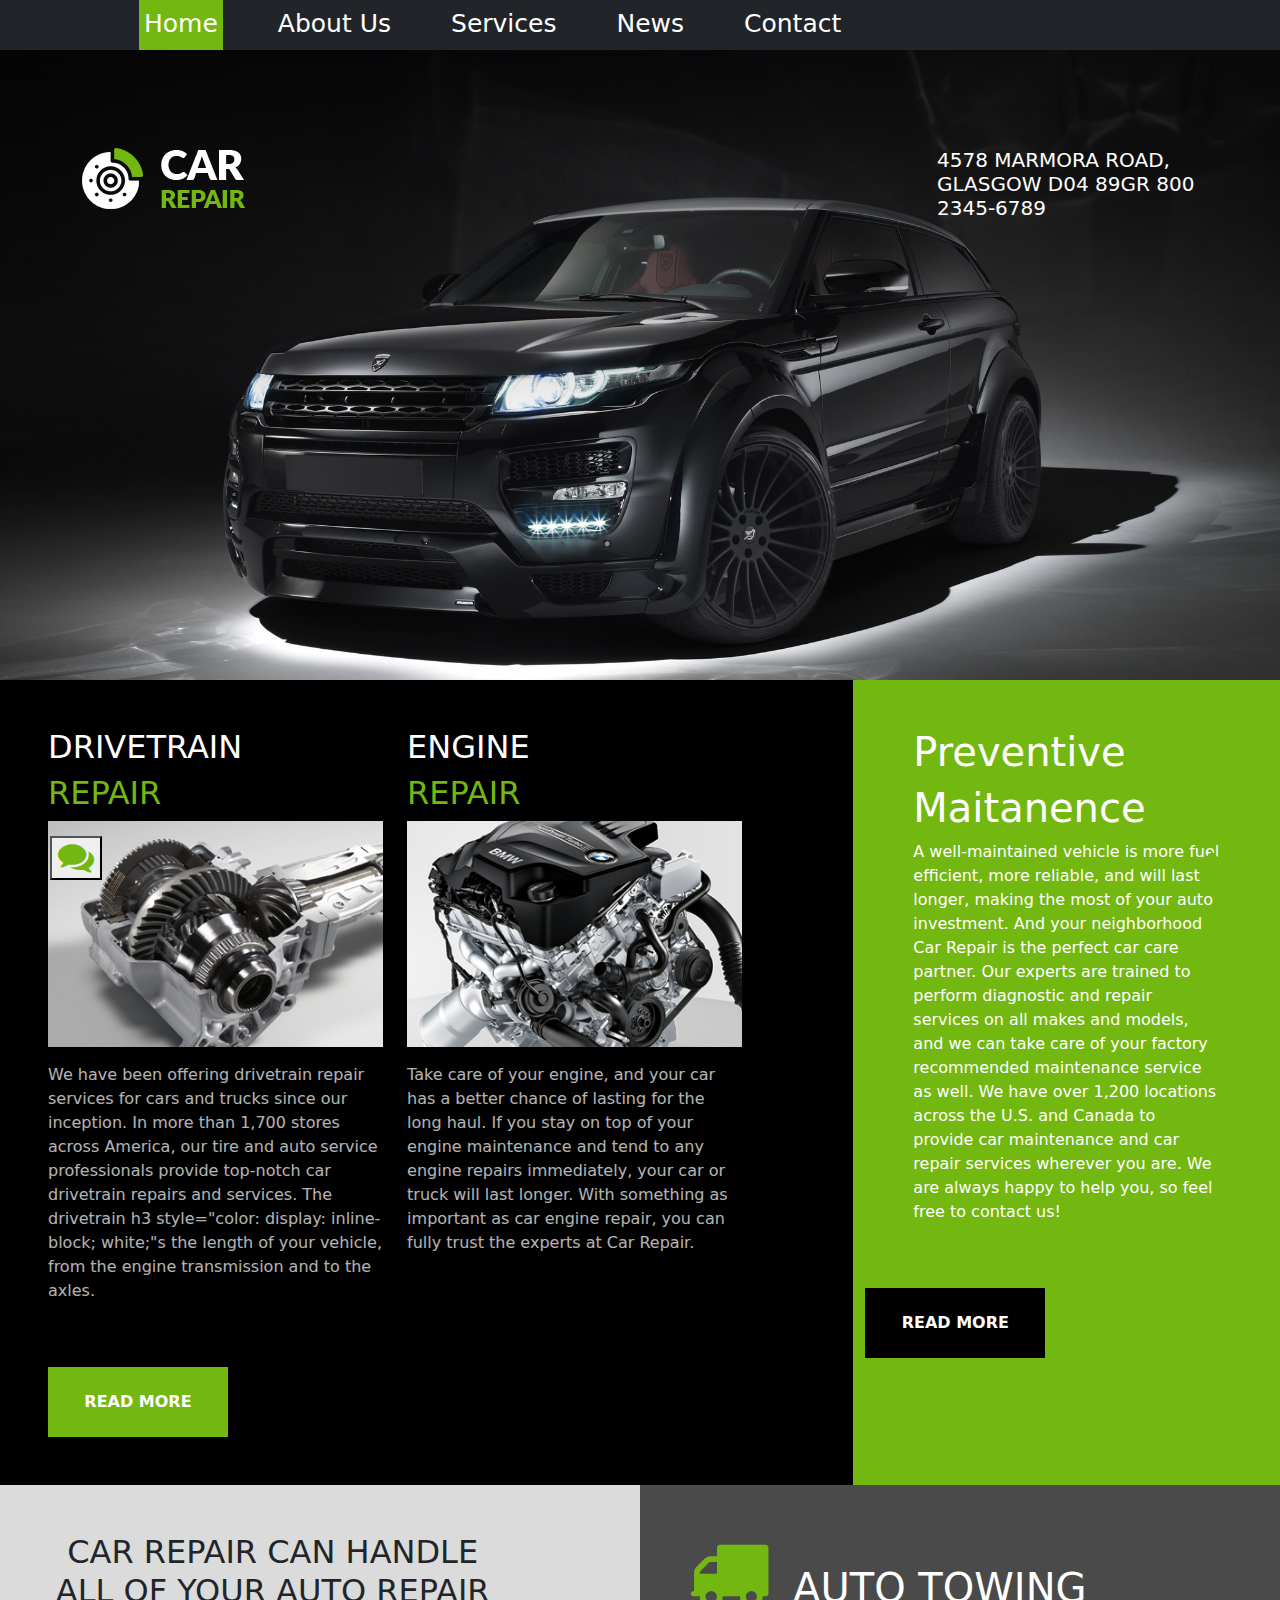
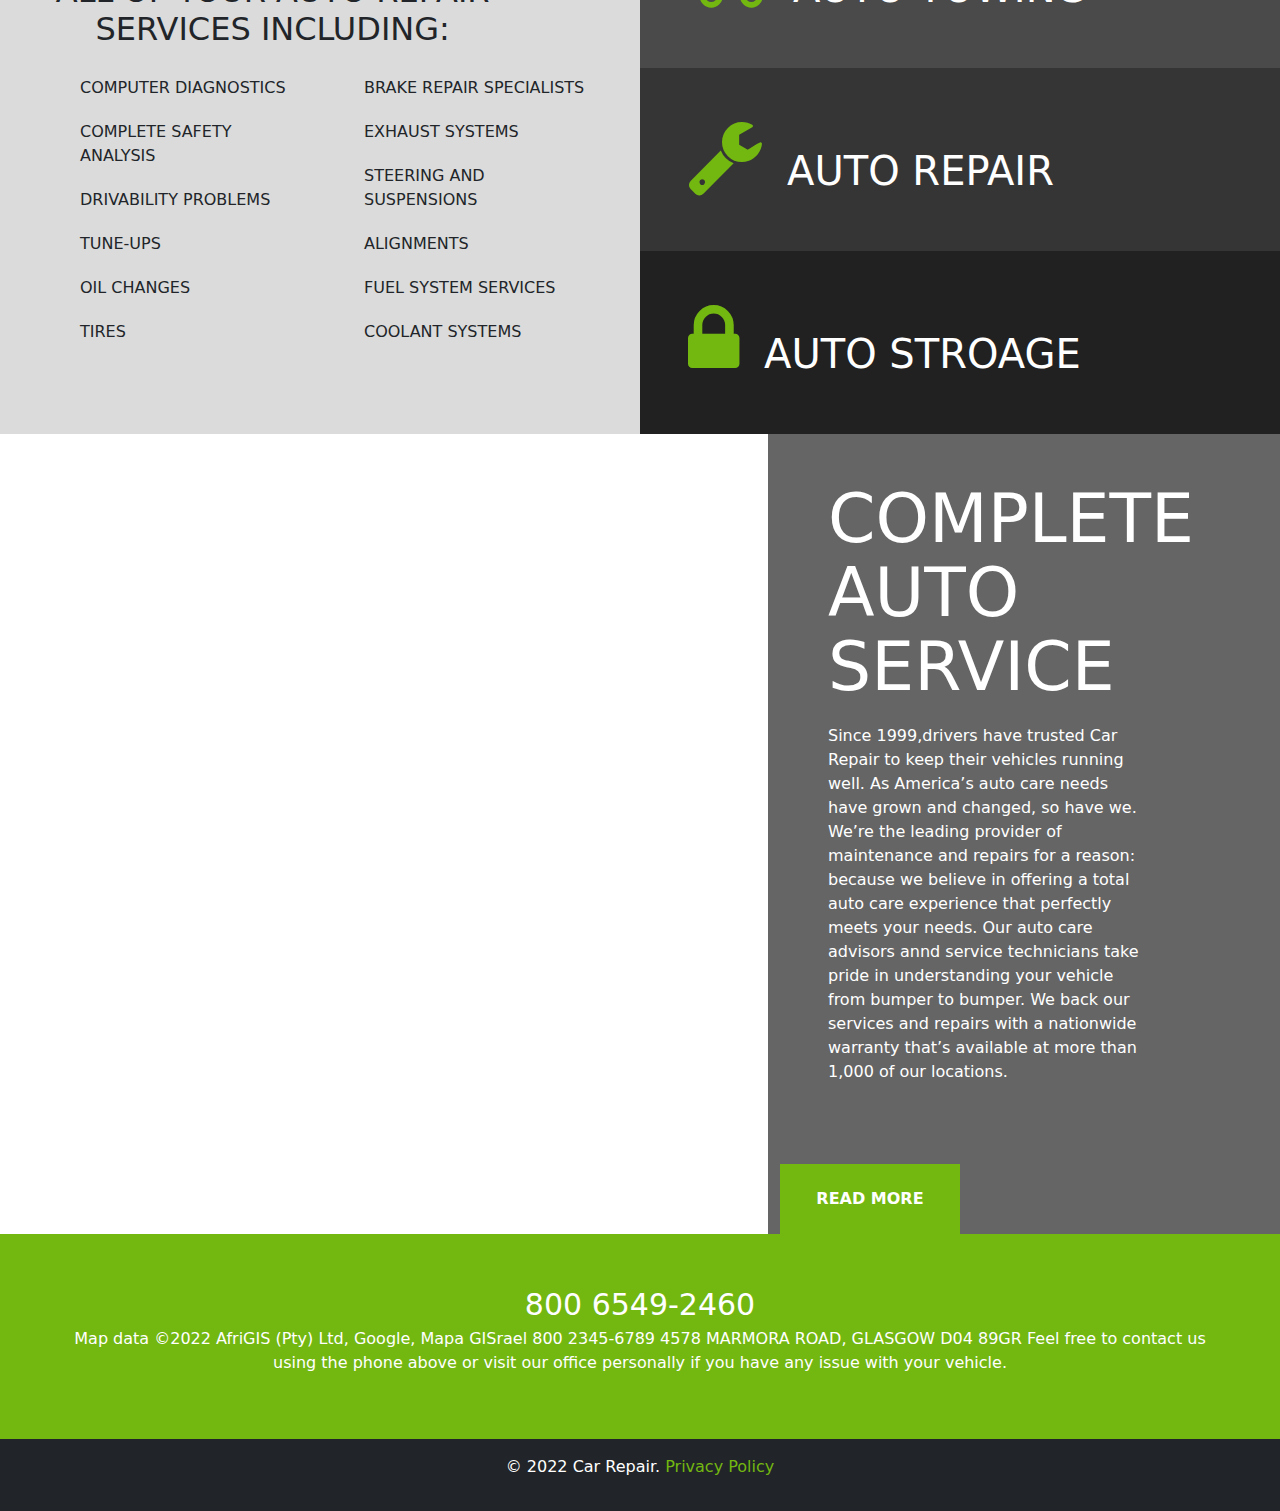
<file: index.html>
<!DOCTYPE html>
<html lang="en">

<head>
    <meta charset="UTF-8">
    <meta http-equiv="X-UA-Compatible" content="IE=edge">
    <meta name="viewport" content="width=device-width, initial-scale=1.0">
    <title>Car Project</title>
    <!--CSS-->
    <link rel="stylesheet" href="CSS/style.css">
    <!--Media query-->
    <link rel="stylesheet" href="css/media-query.css">
    <!--Bootstrap-->
    <link rel="stylesheet" href="css/bootstrap.css">
    <!--Google Icons-->
    <link href="https://fonts.googleapis.com/icon?family=Material+Icons" rel="stylesheet">
    <!--FontAswome 4-->
    <link rel="stylesheet" href="https://cdnjs.cloudflare.com/ajax/libs/font-awesome/4.7.0/css/font-awesome.min.css">

</head>

<body>
    <!--side-nav start-->
    <section class="sidenav" id="mysidenav">
        <div class="container-fluid">
            <div class="row">
                <div class="col-12">
                    <span class=" float-end "><i class="fa fa-close"  onclick="navClose()"  style="font-size:24px; cursor: pointer;"></i></span>
                </div>
                <div class="col-12">
                    <ul>
                        <a href="index.html">
                            <li>
                                Home
                            </li>
                        </a>

                        <a href="About-us.html">
                            <li>About Us</li>
                        </a>


                        <a href="Service.html">
                            <li>Services</li>
                        </a>
                        </i>

                        <a href="News.html">
                            <li>News</li>
                        </a>


                        <a href="Contact.html">
                            <li>Contact</li>
                        </a>
                    </ul>
                </div>
    </section>
    <!--side-nav end-->

    <!--navigation start-->
    <section class="navigation-2  bg-dark">
        <div class="container">
            <div class="row">
                <div class=" d-none d-md-inline-block col-md-12">
                    <ul>
                        <a href="index.html">
                            <li class="active">
                                Home
                            </li>
                        </a>

                        <a href="About-us.html">
                            <li>About Us</li>
                        </a>


                        <a href="Service.html">
                            <li>Services</li>
                        </a>
                        </i>

                        <a href="News.html">
                            <li>News</li>
                        </a>


                        <a href="Contact.html">
                            <li>Contact</li>
                        </a>
                    </ul>
                </div>
                <div class=" d-md-none line-container col-12" onclick="navOpen()" id="line-container">
                    <div class="line1" style="cursor: pointer;" onclick="navOpen()"></div>
                    <div class="line2" style="cursor: pointer;" onclick="navOpen()"></div>
                    <div class="line3" style="cursor: pointer;" onclick="navOpen()"></div>
                </div>
            </div>
        </div>
    </section>
    <!--navigation start-->

    <!--background image start-->
    <div class="image-slide ">
        <img name="slide" class="img-fluid" style="width: 100%; height: auto">
    </div>
    <!--background image end-->





    <!--Navigation start -->
    <section class="navigation-1 mt-5">
        <div class="container">
            <div class="row">
                <div class=" d-none d-sm-block  col-sm-9">
                    <img src="images/logo-inverse-164x61.png" class="img-fluid">
                </div>
                <div class=" d-none d-sm-block col-sm-3 float-end">
                    <h5>4578 MARMORA ROAD, GLASGOW D04 89GR 800 2345-6789</h5>
                </div>
            </div>
        </div>
    </section>
    <!--Navigation End -->

    <!--Repair start-->
    <section class="repair ">
        <div class="container-fluid ">
            <div class="row">
                <div class="col-lg-8 col-12 text-white p-4 p-lg-5" style="background-color: black; ">
                    <div class="col-11">
                        <div class="row ">
                            <div class="col-12 col-lg-6">
                                <h2>DRIVETRAIN</h2>
                                <h2 style="color:#73b711 ;">REPAIR</h2>
                                <img src="images/box-nina-img-1-370x250.jpg" class="img-fluid">
                                <p class="mt-3" style="opacity: 0.7;">
                                    We have been offering drivetrain repair services for cars and trucks since our inception. In more than 1,700 stores across America, our tire and auto service professionals provide top-notch car drivetrain repairs and services. The drivetrain h3 style="color:
                                    display: inline-block; white;"s the length of your vehicle, from the engine transmission and to the axles.</p>
                            </div>
                            <div class="col-12 col-lg-6 ">
                                <h2>ENGINE</h2>
                                <h2 style="color:#73b711 ;">REPAIR</h2>
                                <img src="images/box-nina-img-2-370x250.jpg" class="img-fluid">
                                <p class="mt-3" style="opacity: 0.7;">
                                    Take care of your engine, and your car has a better chance of lasting for the long haul. If you stay on top of your engine maintenance and tend to any engine repairs immediately, your car or truck will last longer. With something as important as car engine
                                    repair, you can fully trust the experts at Car Repair.</p>
                            </div>
                        </div>
                        <div class="row  pt-5">
                            <div class="col-12">
                                <button class="button1" type="submit"><b>READ MORE</b></button>
                            </div>
                        </div>
                    </div>
                </div>
                <div class="col-lg-4  col-12  text-white" style="background-color:#73b711 ;">
                    <div class="row p-3 p-md-5">
                        <div class="col-12">
                            <h1>Preventive</h1>
                            <h1>Maitanence</h1>
                            <p>A well-maintained vehicle is more fuel efficient, more reliable, and will last longer, making the most of your auto investment. And your neighborhood Car Repair is the perfect car care partner. Our experts are trained to perform
                                diagnostic and repair services on all makes and models, and we can take care of your factory recommended maintenance service as well. We have over 1,200 locations across the U.S. and Canada to provide car maintenance and
                                car repair services wherever you are. We are always happy to help you, so feel free to contact us!</p>
                        </div>
                    </div>
                    <div class="row ">
                        <div class="col-12">
                            <button class="button2" type="submit"><b>READ MORE</b></button>
                        </div>
                    </div>
                </div>
            </div>

        </div>
    </section>

    <!--Repair End-->
    <section class="Auto" style="background-color: rgb(219, 219, 219);">
        <div class="container-fluid">
            <div class="row ">
                <div class="col-lg-6 col-12 p-3 p-lg-5">
                    <div class="row">
                        <div class="col-10 text-center">
                            <h2>CAR REPAIR CAN HANDLE ALL OF YOUR AUTO REPAIR SERVICES INCLUDING:</h2>
                        </div>
                        <div class="col-lg-6 col-12">
                            <ol style="list-style: none;">
                                <li style="margin-top: 20px;">COMPUTER DIAGNOSTICS</li>
                                <li style="margin-top: 20px;">COMPLETE SAFETY ANALYSIS</li>
                                <li style="margin-top: 20px;">DRIVABILITY PROBLEMS</li>
                                <li style="margin-top: 20px;">TUNE-UPS</li>
                                <li style="margin-top: 20px;">OIL CHANGES</li>
                                <li style="margin-top: 20px;">TIRES</li>
                            </ol>
                        </div>
                        <div class="col-lg-6 col-12">
                            <ol style="list-style: none;">
                                <li style="margin-top: 20px;">BRAKE REPAIR SPECIALISTS </li>
                                <li style="margin-top: 20px;">EXHAUST SYSTEMS</li>
                                <li style="margin-top: 20px;">STEERING AND SUSPENSIONS</li>
                                <li style="margin-top: 20px;">ALIGNMENTS</li>
                                <li style="margin-top: 20px;">FUEL SYSTEM SERVICES</li>
                                <li style="margin-top: 20px;">COOLANT SYSTEMS</li>
                            </ol>
                        </div>
                    </div>
                </div>
                <div class="col-lg-6 col-12">
                    <div class="row">
                        <div class="col-12 p-5" style="background: #4a4a4a; color: white;">
                            <span><i class="fa fa-truck" style="color: #73b711; font-size: 80px;"></i> <h1 style="display: inline-block; margin-left: 20px;">AUTO TOWING</h1></span>
                        </div>
                        <div class="col-12 p-5" style="background: #353535; color: white;">
                            <span><i class="fa fa-wrench" style="color: #73b711; font-size: 80px;"></i> <h1 style="display: inline-block; margin-left: 20px;">AUTO REPAIR</h1></span>
                        </div>
                        <div class="col-12 p-5" style="background: #212121; color: white;">
                            <span><i class="fa fa-lock" style="color: #73b711; font-size: 80px;"></i> <h1 style="display: inline-block; margin-left: 20px;">AUTO STROAGE</h1></span>
                        </div>
                    </div>
                </div>
            </div>
        </div>
    </section>

    <!--Parallax-Scrolling start-->
    <section class="scroll-container ">
        <section class="scrolling " style="background-image: url('images/bg-image-2050x1395.jpg'); background-attachment: fixed; background-repeat: no-repeat; background-position: center; width: 100%; min-height: 800px;">
            <div class="scroll text-white">
                <div class="container-fluid">
                    <div class="row p-3 p-lg-5">
                        <div class="col-12 col-lg-10">
                            <h2>COMPLETE AUTO SERVICE </h2>
                            <p> Since 1999,drivers have trusted Car Repair to keep their vehicles running well. As America’s auto care needs have grown and changed, so have we. We’re the leading provider of maintenance and repairs for a reason: because we
                                believe in offering a total auto care experience that perfectly meets your needs. Our auto care advisors annd service technicians take pride in understanding your vehicle from bumper to bumper. We back our services and
                                repairs with a nationwide warranty that’s available at more than 1,000 of our locations.</p>
                        </div>
                    </div>
                    <div class="row ">
                        <div class="col-12">
                            <button class="button1" type="submit"><b>READ MORE</b></button>
                        </div>
                    </div>
                </div>
            </div>
        </section>
    </section>
    <!--Parallax-Scrolling End-->
    <!--contact-us start-->
    <section class="contact" style="background-color: #73b711;">
        <div class="container-fluid">
            <div class="row p-3 p-md-5">
                <div class="col-12">
                    <a href="#">800 6549-2460</a>
                    <p>
                        Map data ©2022 AfriGIS (Pty) Ltd, Google, Mapa GISrael 800 2345-6789 4578 MARMORA ROAD, GLASGOW D04 89GR Feel free to contact us using the phone above or visit our office personally if you have any issue with your vehicle.

                    </p>

                </div>
            </div>
        </div>
    </section>
    <!--contact-us End-->
    <!--Footer start-->
    <footer class=" bg-dark text-white p-3 ">
        <div class="container">
            <div class="row">
                <div class="col-12 text-center">
                    <p>© 2022 Car Repair. <a href="#">Privacy Policy</a></p>
                </div>
            </div>
        </div>

    </footer>
    <!--footer end-->

    <!--Ask me start-->
    <section class="ask-me">
        <button type="button"><i class="fa fa-comments" onclick="comment(),doubleClick()" style="font-size:36px; color: #73b711;"></i></button>
    </section>
    <!--Ask me End-->

    <!--up-arrow start-->
    <section class="up-arrow">
        <a href="#"><i class="fa fa-chevron-up" id="up" onclick="scrollUp() "  style="font-size:36px; color: var(--green);"></i></a>
    </section>
    <!--up-arrow end-->

    <div id="main"></div>



    <!--Javascript-->
    <script src="JS/all.js"></script>
    <!--Bootstrap JS-->
    <link href="JS/bootstrap.js">
</body>

</html>
</file>
<file: CSS/style.css>
body {
        padding: 0%;
        margin: 0%;
    }
    /*Root*/
    
     :root {
        --green: #73b711;
    }
    
    .image-slide img {
        width: 100%;
        height: auto;
    }
    /*side-nav start*/
    
    .sidenav {
        width: 0%;
        height: 100%;
        background-color: black;
        position: fixed;
        top: 0%;
        left: 0%;
        text-align: center;
        padding: 0%;
        margin: 0%;
        color: white;
        z-index: 99;
        overflow-x: hidden;
    }
    
    .sidenav ul :hover {
        background-color: #73b711;
    }
    
    .sidenav ul a {
        text-decoration: none;
        list-style-type: none;
    }
    
    .sidenav ul a li {
        text-decoration: none;
        color: white;
    }
    /*side-nav End*/
    /*navigation start*/
    
    .navigation-1 {
        position: absolute;
        top: 100px;
        left: 0%;
        background: transparent;
        color: white;
        width: 100%;
        height: auto;
    }
    
    .line-container {
        padding: 20px;
        float: left;
    }
    
    .line1 {
        margin-top: 5px;
        width: 30px;
        height: 5px;
        color: white;
        background-color: white;
        border-radius: 5%;
    }
    
    .line2 {
        margin-top: 5px;
        width: 30px;
        height: 5px;
        color: white;
        background-color: white;
        border-radius: 5%;
    }
    
    .line3 {
        margin-top: 5px;
        width: 30px;
        height: 5px;
        color: white;
        background-color: white;
        border-radius: 5%;
    }
    
    .navigation-2 {
        position: sticky;
        top: 0%;
        left: 0%;
        background: transparent;
        color: white;
        max-width: 100%;
        height: auto;
        z-index: 1;
    }
    
    .navigation-2 ul {
        list-style-type: none;
    }
    
    .navigation-2 ul a li {
        float: left;
        height: 50px;
    }
    
    .navigation-2 ul a li {
        text-decoration: none;
        color: white;
        margin: 0 25px;
        font-size: 25px;
        height: 50px;
        padding: 5px;
    }
    
    .navigation-2 ul :hover {
        background-color: #73b711;
    }
    
    .active {
        background-color: #73b711;
    }
    /*navigation End*/
    /*repair start*/
    
    .repair {
        width: 100%;
        height: auto;
    }
    
    .repair h1 {
        color: white;
    }
    
    .button1 {
        border: #73b711;
        width: 180px;
        height: 70px;
        background-color: #73b711;
        color: white;
        display: grid;
        align-items: center;
        justify-content: center;
    }
    
    .button2 {
        border: #000000;
        width: 180px;
        height: 70px;
        background-color: #000000;
        color: white;
    }
    
    .button1:hover {
        color: #73b711;
        background-color: white;
    }
    
    .button2:hover {
        color: #73b711;
        background-color: white;
    }
    /*repair End*/
    /*Auto start*/
    /*Auto End*/
    /*scrolling start*/
    
    .scroll-container {
        max-width: 100%;
    }
    
    .scrolling {
        width: 100%;
        height: auto;
        padding: 0%;
        margin: 0%;
    }
    
    .scroll {
        position: absolute;
        right: 0%;
        width: 40%;
        height: 800px;
        background: rgba(63, 63, 63, 0.8);
    }
    
    .scroll h2 {
        font-size: 68px;
        line-height: 74px;
    }
    
    .scroll p {
        margin-top: 20px;
        text-overflow: ellipsis;
    }
    
    .scroll button {
        position: absolute;
        bottom: 0%;
    }
    /*scrolling End*/
    /*contact-us start*/
    
    .contact {
        width: 100%;
        height: auto;
        display: flex;
        align-items: center;
        justify-content: center;
        text-align: center;
        color: white;
    }
    
    .contact a {
        font-size: 30px;
        text-decoration: none;
        color: white;
    }
    /*contact-us end*/
    /*footer start*/
    
    footer a {
        color: #73b711;
        text-decoration: none;
    }
    
    footer a:hover {
        color: white;
    }
    /*footer end*/
    /*up-arrow start*/
    
    .up-arrow {
        position: fixed;
        bottom: 20px;
        right: 50px;
        animation-name: move;
        animation-duration: 2s;
        z-index: 99;
    }
    
    .up-arrow a {
        color: white;
    }
    
    .up-arrow a i:hover {
        color: #73b711;
    }
    /*up-arrow end*/
    /*comment start*/
    
    .ask-me {
        position: fixed;
        bottom: 20px;
        left: 50px;
        animation-name: move;
        animation-duration: 2s;
        z-index: 99;
    }
    
    @keyframes move {
        0% {
            bottom: -200px;
        }
    }
    /*comment End*/
    
    .comment-box {
        position: absolute;
        bottom: 300px;
        left: 200px;
        width: 200px;
        height: 200px;
        padding: 15px;
    }
    /*service overlay */
    
    .overlay {
        width: 100%;
        height: 100%;
        background-color: rgb(255, 255, 255);
        color: #73b711;
        display: none;
        text-align: center;
        z-index: 99;
    }
    
    .box:hover .overlay {
        display: block;
    }
</file>
<file: css/media-query.css>
@media(max-width: 488px) {
    .navigation-1 {
        margin-top: 50px;
    }
}

@media(max-width: 992px) {
    .navigation-1 h5 {
        font-size: 20px;
    }
}

@media(max-width: 1005px) {
    .scroll {
        position: absolute;
        right: 0%;
        width: 100%;
        height: 800px;
        background: rgba(63, 63, 63, 0.8);
    }
    .scroll h2 {
        font-size: 50px;
        line-height: 50px;
    }
}

@media(max-width:1246px) {
    .list h2 {
        margin-left: 25px;
    }
}

@media(max-width: 980px) {
    .list h2 {
        margin-left: 0%;
    }
}

@media(min-width: 768px) {
    .sidenav {
        display: none;
    }
}

@media(max-width: 1149px) {
    .Auto h2 {
        font-size: x-large;
    }
}
</file>
